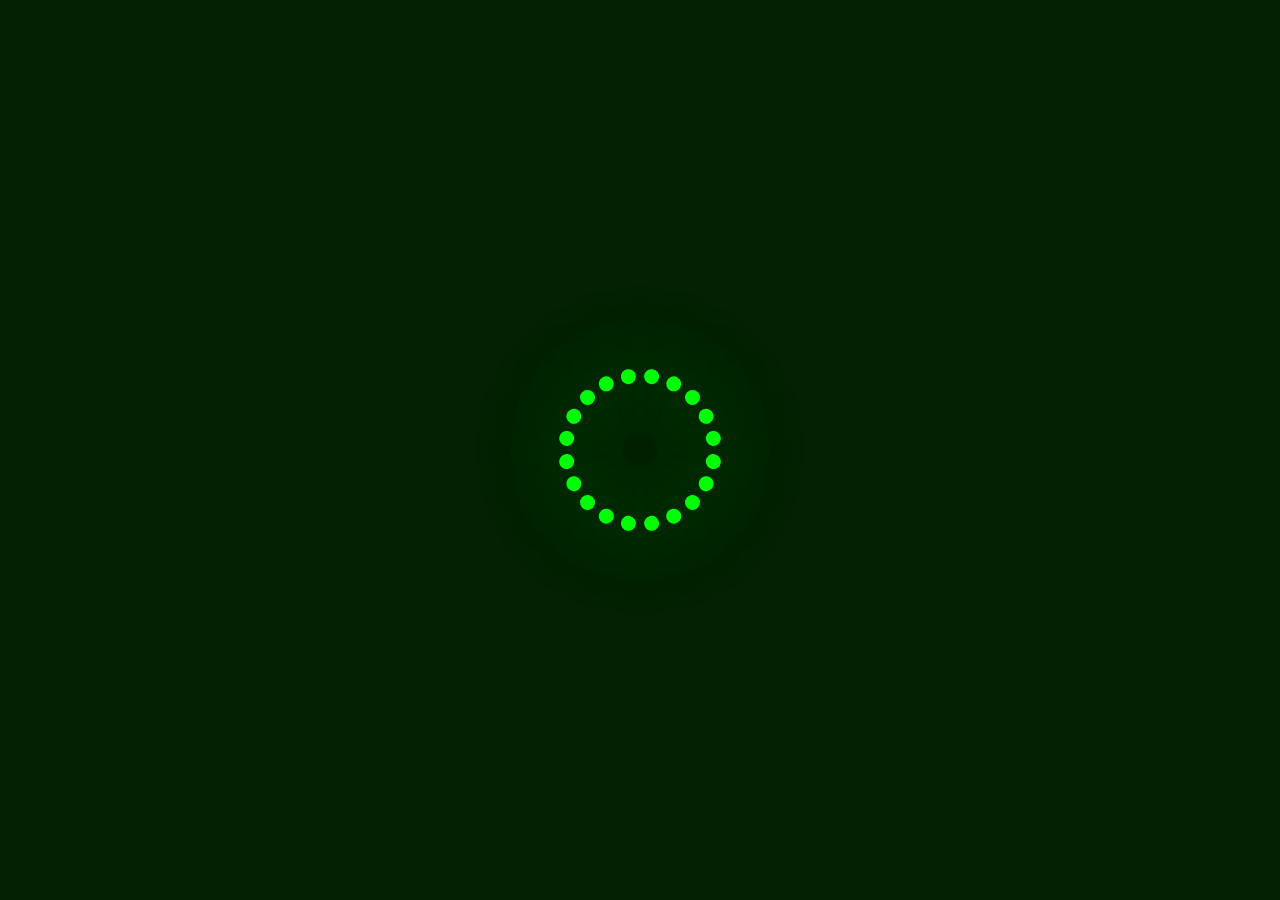
<file: Animation1/index.html>
<!DOCTYPE html>
<html lang="en">
<head>
    <meta charset="UTF-8">
    <meta http-equiv="X-UA-Compatible" content="IE=edge">
    <meta name="viewport" content="width=device-width, initial-scale=1.0">
    <title>Document</title>
    <link rel="stylesheet" href="style.css">
</head>
<body>
    <section>
    <div class="loader">
        <span style="--i:1;"></span>
        <span style="--i:2;"></span>
        <span style="--i:3;"></span>
        <span style="--i:4;"></span>
        <span style="--i:5;"></span>
        <span style="--i:6;"></span>
        <span style="--i:7;"></span>
        <span style="--i:8;"></span>
        <span style="--i:9;"></span>
        <span style="--i:10;"></span>
        <span style="--i:11;"></span>
        <span style="--i:12;"></span>
        <span style="--i:13;"></span>
        <span style="--i:14;"></span>
        <span style="--i:15;"></span>
        <span style="--i:16;"></span>
        <span style="--i:17;"></span>
        <span style="--i:18;"></span>
        <span style="--i:19;"></span>
        <span style="--i:20;"></span>

    </div>
</section>
    
</body>
</html>
</file>
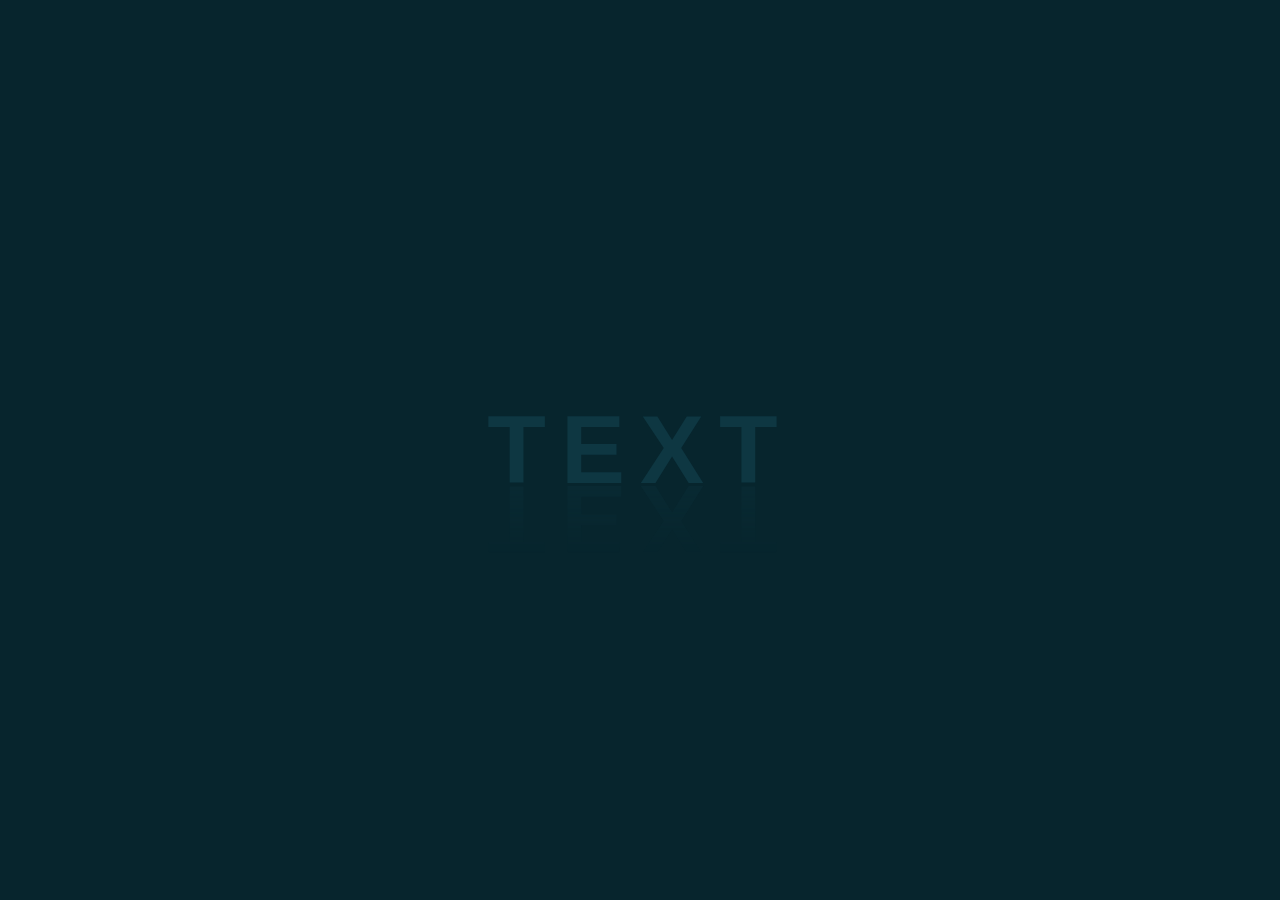
<file: Animation2/index.html>
<!DOCTYPE html>
<html lang="en">
<head>
    <meta charset="UTF-8">
    <meta http-equiv="X-UA-Compatible" content="IE=edge">
    <meta name="viewport" content="width=device-width, initial-scale=1.0">
    <title>Tubelight Text Animation</title>
    <link rel="stylesheet" href="style.css">
</head>
<body>
    <h2 contenteditable="true">Text</h2>
</body>
</html>
</file>
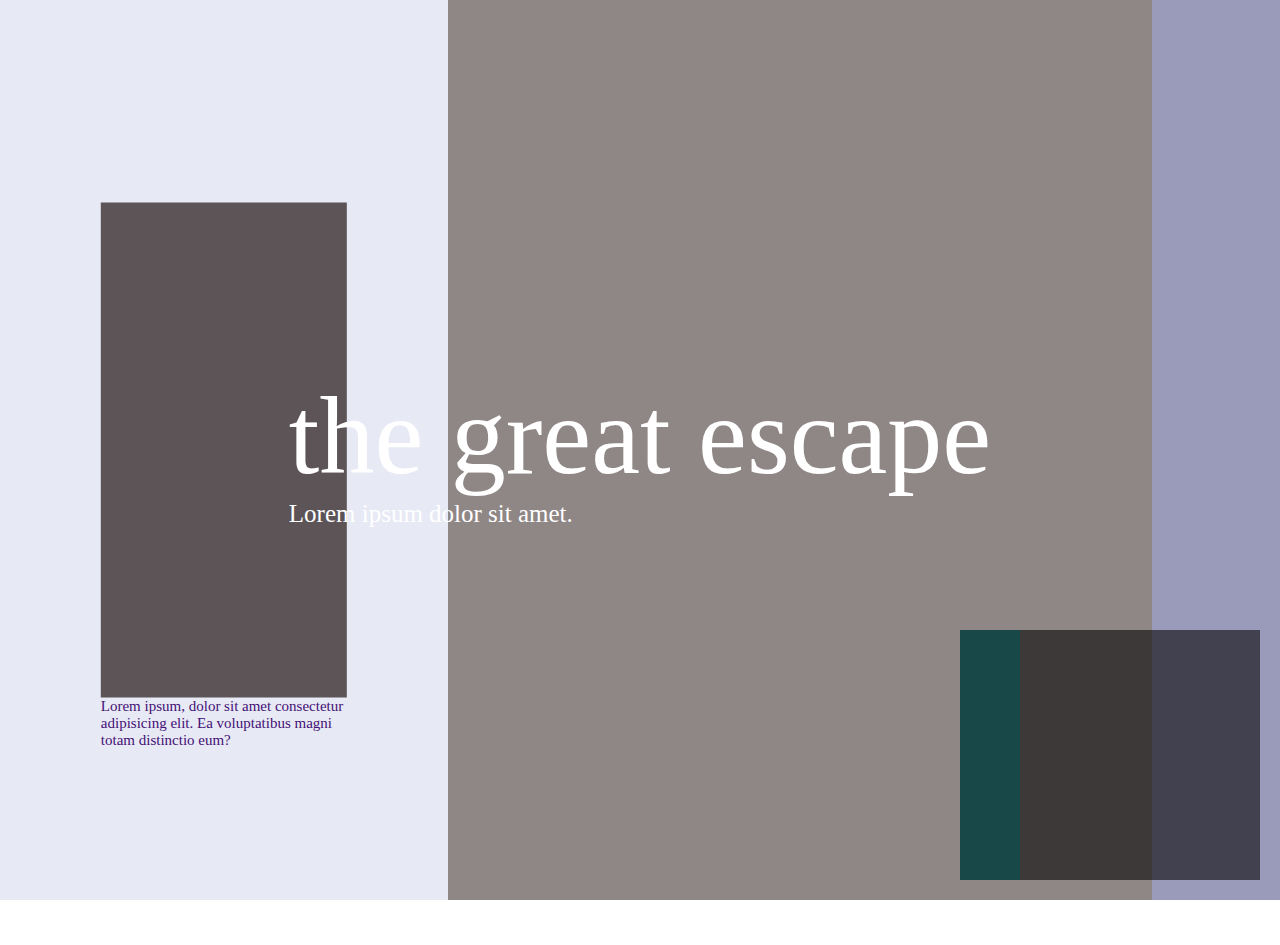
<file: Animation4/index.html>
<!DOCTYPE html>
<html lang="en">
<head>
    <meta charset="UTF-8">
    <meta http-equiv="X-UA-Compatible" content="IE=edge">
    <meta name="viewport" content="width=device-width, initial-scale=1.0">
    <title>Document</title>
    <link rel="stylesheet" href="style.css">
</head>
<body>
    <div id="main">
        <div id="left">
            <div id="ab">
                <div id="s"></div>
                <div id="abtext">
                    <p>Lorem ipsum, dolor sit amet consectetur adipisicing elit. Ea voluptatibus magni totam distinctio eum?</p>
                </div>
            </div>
        </div>

        <div id="center">
            <div id="d">
                <div id="q">
                    <div id="QQ"></div>
                    <div id="QW"></div>
                </div>
            </div>
        </div>
        <div id="right"></div>
        <div id="text">
            <h1>the great escape</h1>
            <p>Lorem ipsum dolor sit amet.</p>
        </div>
    </div>

    
</body>
</html>
</file>
<file: Animation1/style.css>
*{
    margin: 0;
    padding: 0;
    box-sizing: border-box;
}
section{
    display: flex;
    justify-content: center;
    align-items: center;
    min-height: 100vh;
    background: #042104;
    animation: animateBg 10s linear infinite;
}
@keyframes animateBg{
    0%{
        filter: hue-rotate(0deg);
    }
    100%{
        filter: hue-rotate(360deg);
    }
}
section .loader{
    position: relative;
    width: 120px;
    height: 120px;
}
section .loader span{
    position: absolute;
    top: 0;
    left: 0;
    width: 100%;
    height: 100%;
    transform: rotate(calc(18deg * var(--i)));
}
section .loader span::before{
    content:'';
    position: absolute;
    top: 0;
    left: 0;
    width: 15px;
    height: 15px;
    border-radius: 50px;
    background: #00ff0a;
    box-shadow: 0 0 10px #00ff0a;
    box-shadow: 0 0  20px #00ff0a;
    box-shadow: 0 0 40px #00ff0a;
    box-shadow: 0 0  60px #00ff0a;
    box-shadow: 0 0 80px #00ff0a;
    box-shadow: 0 0  100px #00ff0a;
    animation: animate 2s linear infinite;
    animation-delay: calc(0.1s * var(--i));            
}
@keyframes animate{
    0%{
        transform: scale(1);
    }
    80%,100%{
        transform: scale(0);
    }


}
</file>
<file: Animation2/style.css>
*{
    margin: 0;
    padding: 0;
    box-sizing: border-box;
    font-family: arial;
}
body{
    display: flex;
    justify-content: center;
    align-items: center;
    min-height: 100vh;
    background: #07252d;
}
h2{
    position: relative;
    font-size: 6em;
    letter-spacing: 15px;
    color: #0e3742;
    text-transform: uppercase;
    width: 100%;
    text-align: center;
    -webkit-box-reflect: below 1px linear-gradient(transparent,#0004);
    line-height: 0.70em;
    outline: none;
    animation: animate 5s linear infinite;
}
@keyframes animate{
    0%,18%,20%,50.1%,60%,65.1%,80%,90.1%,92%{
        color: #0e3742;
        text-shadow: none;
    }
    18.1%,20.1%,30%,50%,60.1%,65%,80.1%,90%,92.1%,100%{
        color: #fff;
        text-shadow: 0 0 10px #03bcf4;
        text-shadow: 0 0 20px #03bcf4;
        text-shadow: 0 0 40px #03bcf4;
        text-shadow: 0 0 80px #03bcf4;
        text-shadow: 0 0 100px #03bcf4;
    }
}
</file>
<file: Animation4/style.css>
*{
    margin: 0;
    padding: 0;
    box-sizing: border-box;
}
html, body{
    width: 100%;
    height: 100%;
}
#main{
    display: flex;
    width: 100%;
    height: 100%;
}
#left{
    position: relative;
    width: 35%;
    height: 100%;
    background-color: rgb(231, 233, 245);
}
#ab{
    position: absolute;
    top: 50%;
    left: 50%;
    transform: translate(-50%,-50%);
    width: 55%;
    height: 55%;
    background-image: url();
    background-position: center;
    background-size: cover;
}
#center{
    width: 55%;
    height: 100%;
    background-image: url();
    background-size: cover;
    background-position: center;
}
#right{
    width: 10%;
    height: 100%;
    background-color: rgba(17, 17, 95, 0.422);
}
#text{
    position: absolute;
    color: #fff;
    z-index: 999999;
    top: 50%;
    left: 50%;
    transform: translate(-50%,-50%);
}
#text h1{
    font-family: voyage;
    font-weight: 400;
    font-size: 110px;
    white-space: nowrap;
}
#text p{
    font-family: voyage-Bold;
    font-weight: 200;
    font-size: 25px;
    white-space: nowrap;
}
#abtext{
    position: absolute;
    width: 100%;
    height: 50%;
    top: 100%;
}
#abtext p{
    color: rgb(68, 16, 117);
    font-size: 15px;
}
#s{
    width: 100%;
    height: 100%;
    background-color: rgba(27, 12, 12, 0.673);
}
#d{
    width: 100%;
    height: 100%;
    background-color: rgba(32, 14, 14, 0.503);
}
#q{
    position: absolute;
    width: 300px;
    height: 250px;
    background-color: rgba(0, 0, 0, 0.021);
    background-image: url();
    top: 70%;
    left: 75%;
}
#QW{
    width: 20%;
    height: 100%;
    background-color: rgb(24, 72, 72);
}
#QQ{
    position: absolute;
    left: 20%;
    width: 80%;
    height: 100%;
    background-color: rgba(0, 0, 0, 0.566);
}
</file>
